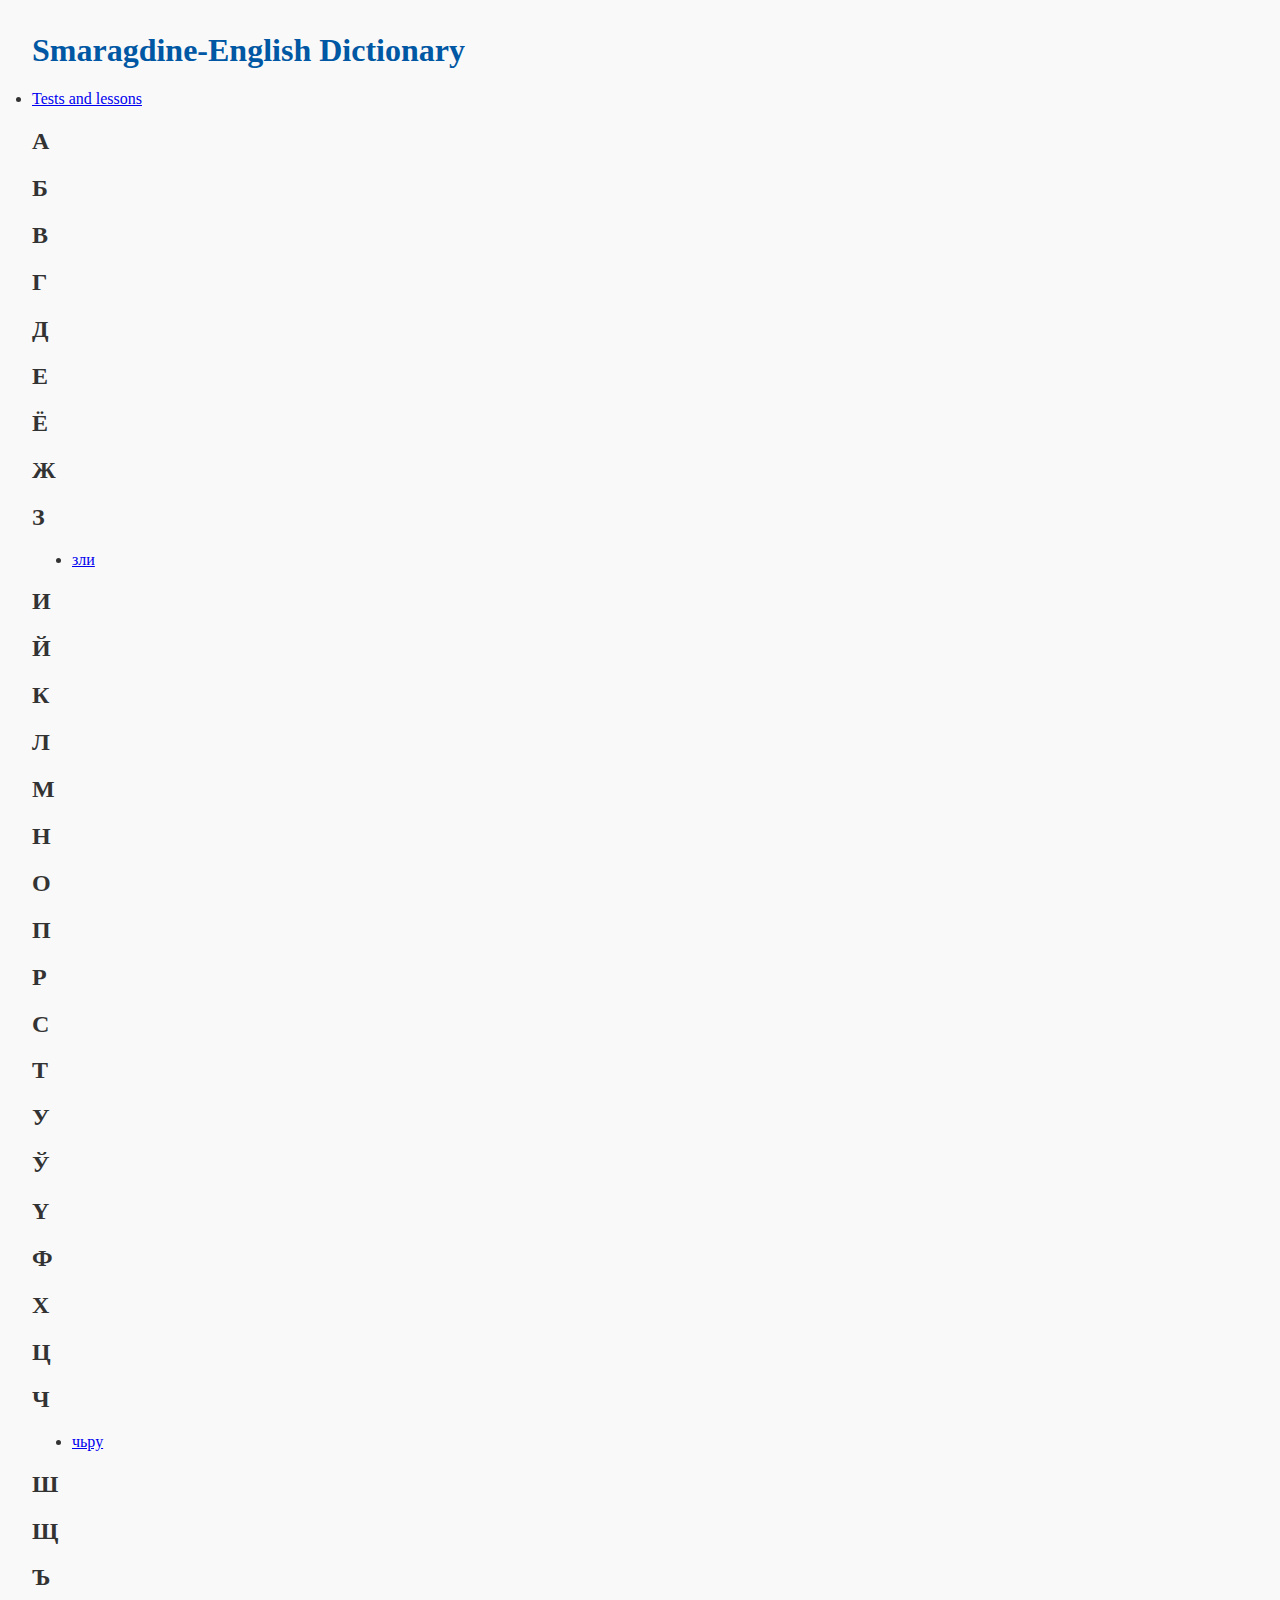
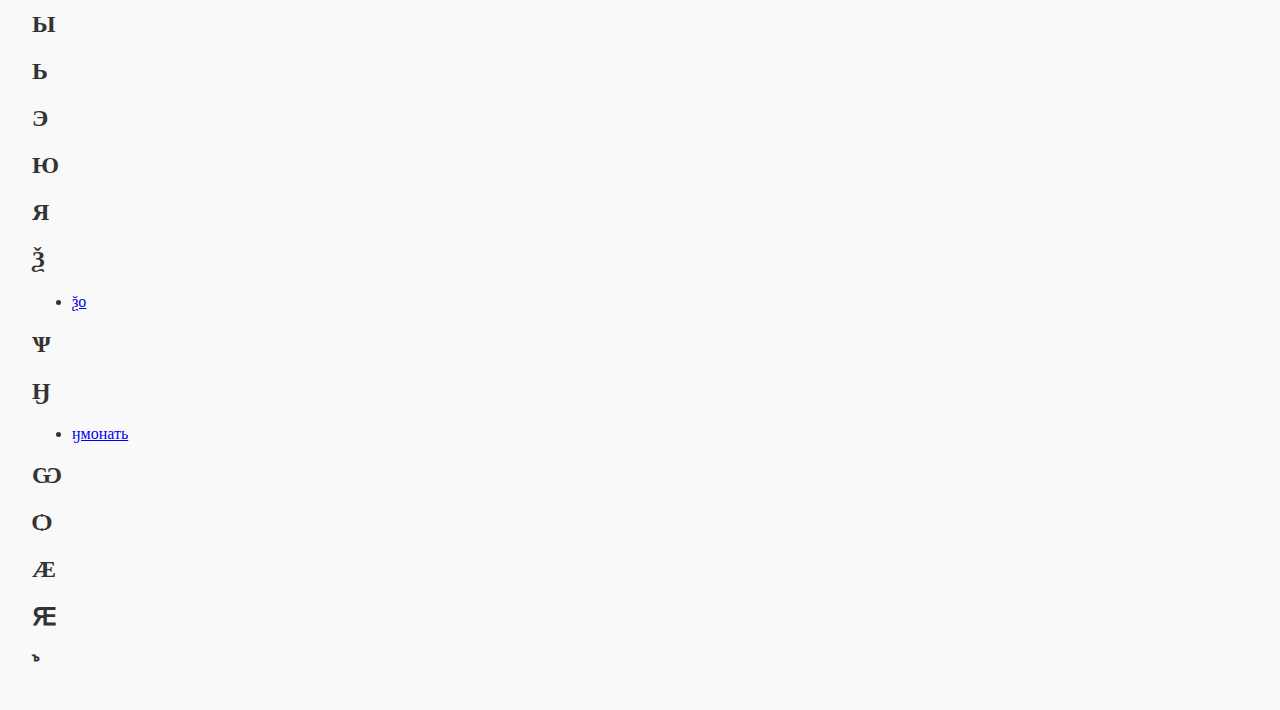
<file: index.html>
<!DOCTYPE html>
<html lang="en">
<head>
    <meta charset="UTF-8">
    <title>Smaragdine-English Dictionary</title>
    <link rel="stylesheet" href="style.css">
</head>
<body>
    <h1>Smaragdine-English Dictionary</h1>

    <li><a href="tests/tests_main.html">Tests and lessons</a></li>

    <h2>А</h2>

    <h2>Б</h2>

    <h2>В</h2>

    <h2>Г</h2>

    <h2>Д</h2>

    <h2>Е</h2>

    <h2>Ё</h2>

    <h2>Ж</h2>
    
    <h2>З</h2>
    <ul>
        <li><a href="words/зли.html">зли</a></li>
    </ul>

    <h2>И</h2>

    <h2>Й</h2>

    <h2>К</h2>

    <h2>Л</h2>

    <h2>М</h2>

    <h2>Н</h2>

    <h2>О</h2>

    <h2>П</h2>

    <h2>Р</h2>

    <h2>С</h2>

    <h2>Т</h2>

    <h2>У</h2>

    <h2>Ў</h2>

    <h2>Ү</h2>

    <h2>Ф</h2>

    <h2>Х</h2>

    <h2>Ц</h2>

    <h2>Ч</h2>
    <ul>
        <li><a href="words/чьру.html">чьру</a></li>
    </ul>

    <h2>Ш</h2>

    <h2>Щ</h2>

    <h2>Ъ</h2>

    <h2>Ы</h2>

    <h2>Ь</h2>

    <h2>Э</h2>

    <h2>Ю</h2>

    <h2>Я</h2>

    <h2>Ѯ</h2>
    <ul>
        <li><a href="words/ѯо.html">ѯо</a></li>
    </ul>

    <h2>Ѱ</h2>

    <h2>Ӈ</h2>
    <ul>
        <li><a href="words/ӈмонать.html">ӈмонать</a></li>
    </ul>

    <h2>Ѡ</h2>

    <h2>Ѻ</h2>

    <h2>Ӕ</h2>

    <h2>Ԙ</h2>

    <h2>ꚜ</h2>

</body>
</html>
</file>
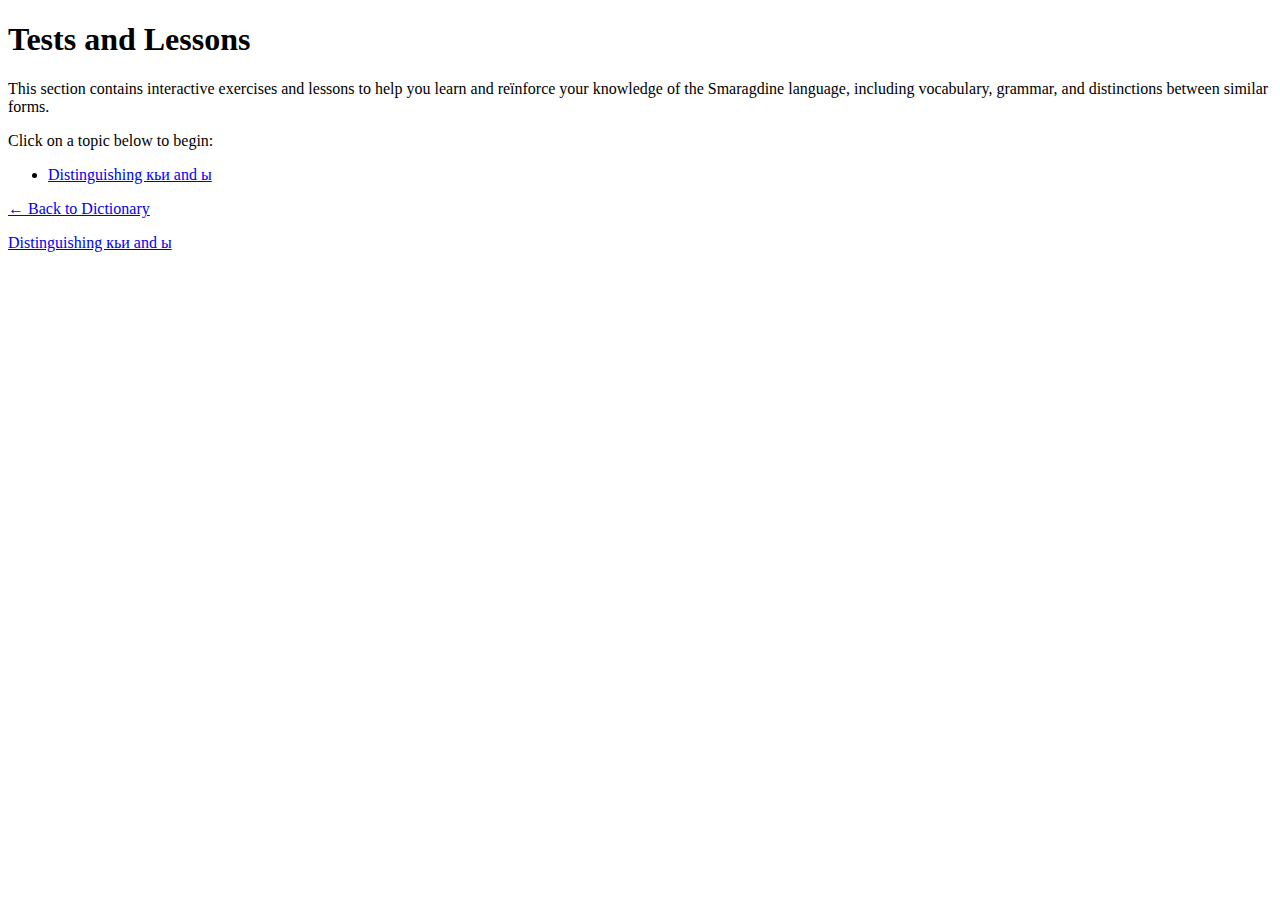
<file: tests/tests_main.html>
<!DOCTYPE html>
<html lang="en">
<body>
    <h1>Tests and Lessons</h1>
    <p>
        This section contains interactive exercises and lessons to help you learn and reïnforce your knowledge
        of the Smaragdine language, including vocabulary, grammar, and distinctions between similar forms.
    </p>
    <p>
        Click on a topic below to begin:
    </p>

    <ul>
        <li><a href="tests/кьи_ы.html">Distinguishing кьи and ы</a></li>
    </ul>

    <p><a href="index.html">← Back to Dictionary</a></p>
</body>
     <li><a href="кьи_ы">Distinguishing кьи and ы</a></li>
</body>
</html>
</file>
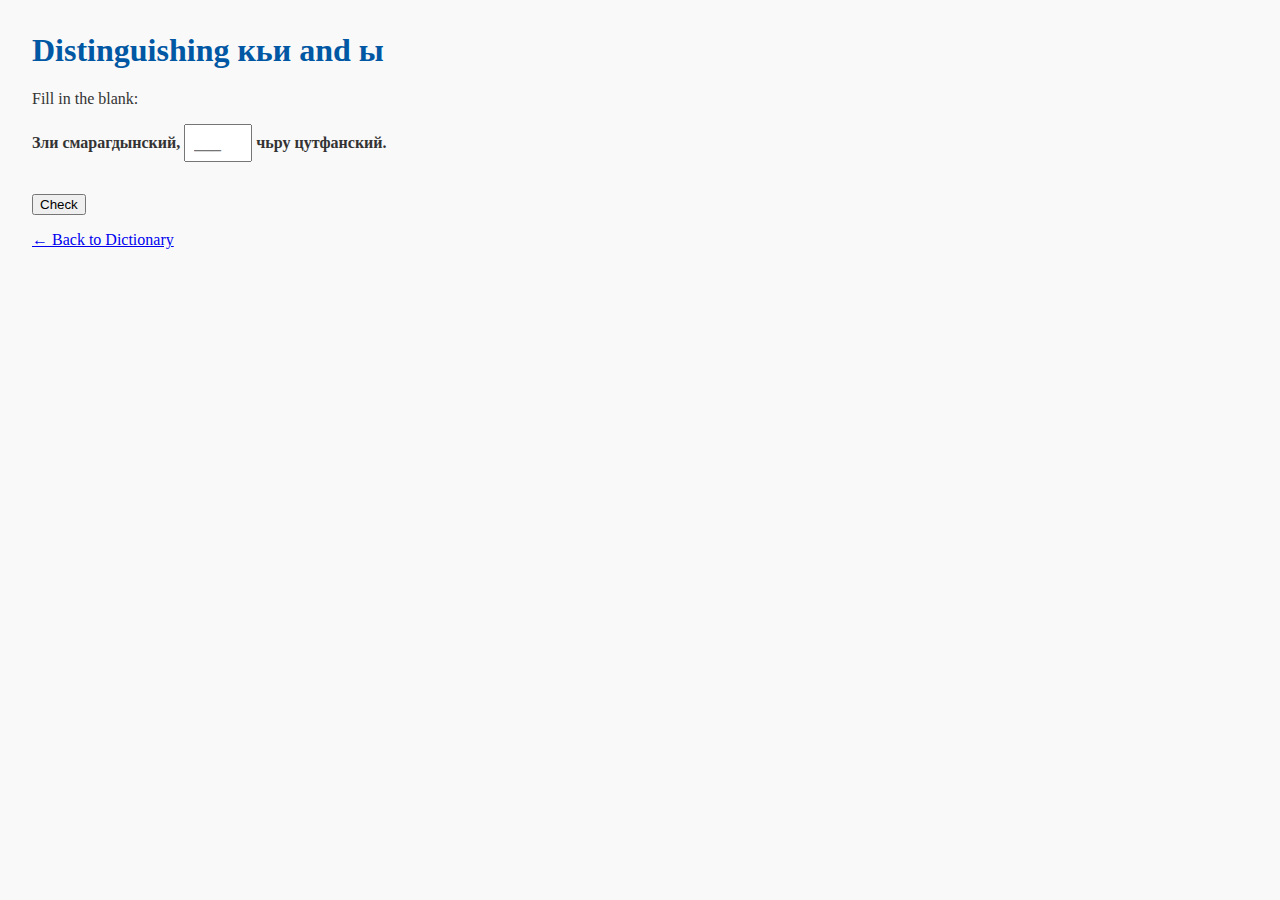
<file: tests/кьи_ы.html>
<!DOCTYPE html>
<html lang="en">
<head>
    <meta charset="UTF-8">
    <title>Distinguishing кьи and ы</title>
    <link rel="stylesheet" href="../style.css">
    <script>
        function checkAnswer() {
            const input = document.getElementById('userInput').value.trim();
            const feedback = document.getElementById('feedback');
            if (input === 'ы') {
                feedback.textContent = 'Correct.';
                feedback.style.color = 'green';
            } else {
                feedback.textContent = 'Incorrect.';
                feedback.style.color = 'red';
            }
        }
    </script>
</head>
<body>
    <h1>Distinguishing кьи and ы</h1>

    <p>Fill in the blank:</p>
<p><strong>Зли смарагдынский, <input type="text" id="userInput" placeholder="___" style="width: 3em;"> чьру цутфанский.</strong></p>
    <button onclick="checkAnswer()">Check</button>

    <p id="feedback" style="font-weight: bold;"></p>

    <p><a href="../index.html">← Back to Dictionary</a></p>
</body>
</html>
</file>
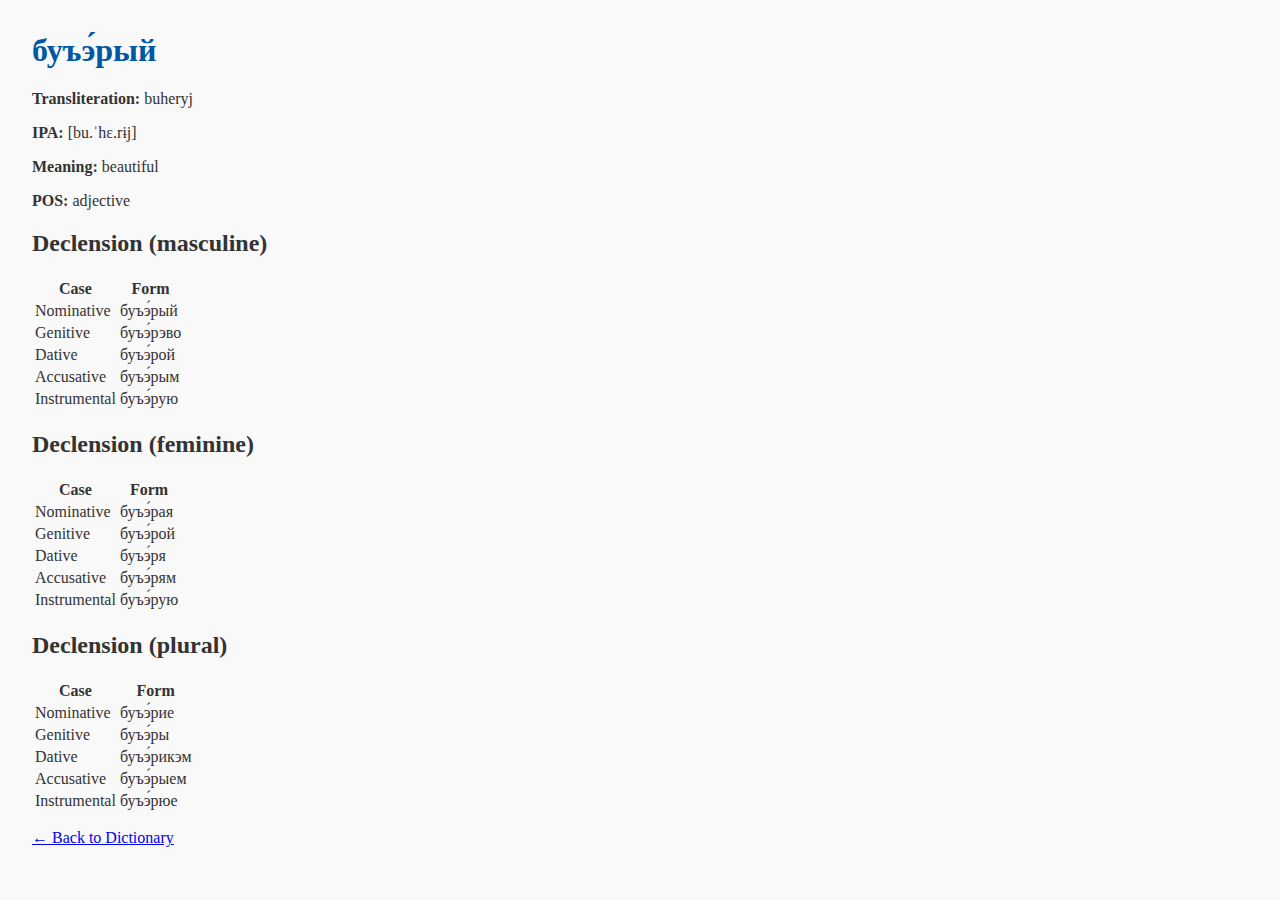
<file: words/буъэрый.html>
<!DOCTYPE html>
<html lang="en">
<head>
    <meta charset="UTF-8">
    <title>буъэ́рый</title>
    <link rel="stylesheet" href="../style.css">
</head>
<body>
    <h1>буъэ́рый</h1>
    <p><strong>Transliteration:</strong> buheryj</p>
    <p><strong>IPA:</strong> [bu.ˈhɛ.rɨj]</p>
    <p><strong>Meaning:</strong> beautiful</p>
    <p><strong>POS:</strong> adjective</p>

    <h2>Declension (masculine)</h2>
    <table>
        <thead>
            <tr>
                <th>Case</th>
                <th>Form</th>
            </tr>
        </thead>
        <tbody>
            <tr>
                <td>Nominative</td>
                <td>буъэ́рый</td>
            </tr>
            <tr>
                <td>Genitive</td>
                <td>буъэ́рэво</td>
            </tr>
            <tr>
                <td>Dative</td>
                <td>буъэ́рой</td>
            </tr>
            <tr>
                <td>Accusative</td>
                <td>буъэ́рым</td>
            </tr>
            <tr>
                <td>Instrumental</td>
                <td>буъэ́рую</td>
            </tr>
        </tbody>
    </table>

    <h2>Declension (feminine)</h2>
    <table>
        <thead>
            <tr>
                <th>Case</th>
                <th>Form</th>
            </tr>
        </thead>
        <tbody>
            <tr>
                <td>Nominative</td>
                <td>буъэ́рая</td>
            </tr>
            <tr>
                <td>Genitive</td>
                <td>буъэ́рой</td>
            </tr>
            <tr>
                <td>Dative</td>
                <td>буъэ́ря</td>
            </tr>
            <tr>
                <td>Accusative</td>
                <td>буъэ́рям</td>
            </tr>
            <tr>
                <td>Instrumental</td>
                <td>буъэ́рую</td>
            </tr>
        </tbody>
    </table>

    <h2>Declension (plural)</h2>
    <table>
        <thead>
            <tr>
                <th>Case</th>
                <th>Form</th>
            </tr>
        </thead>
        <tbody>
            <tr>
                <td>Nominative</td>
                <td>буъэ́рие</td>
            </tr>
            <tr>
                <td>Genitive</td>
                <td>буъэ́ры</td>
            </tr>
            <tr>
                <td>Dative</td>
                <td>буъэ́рикэм</td>
            </tr>
            <tr>
                <td>Accusative</td>
                <td>буъэ́рыем</td>
            </tr>
            <tr>
                <td>Instrumental</td>
                <td>буъэ́рюе</td>
            </tr>
        </tbody>
    </table>
  
    <p><a href="../index.html">← Back to Dictionary</a></p>
</body>
</html>
</file>
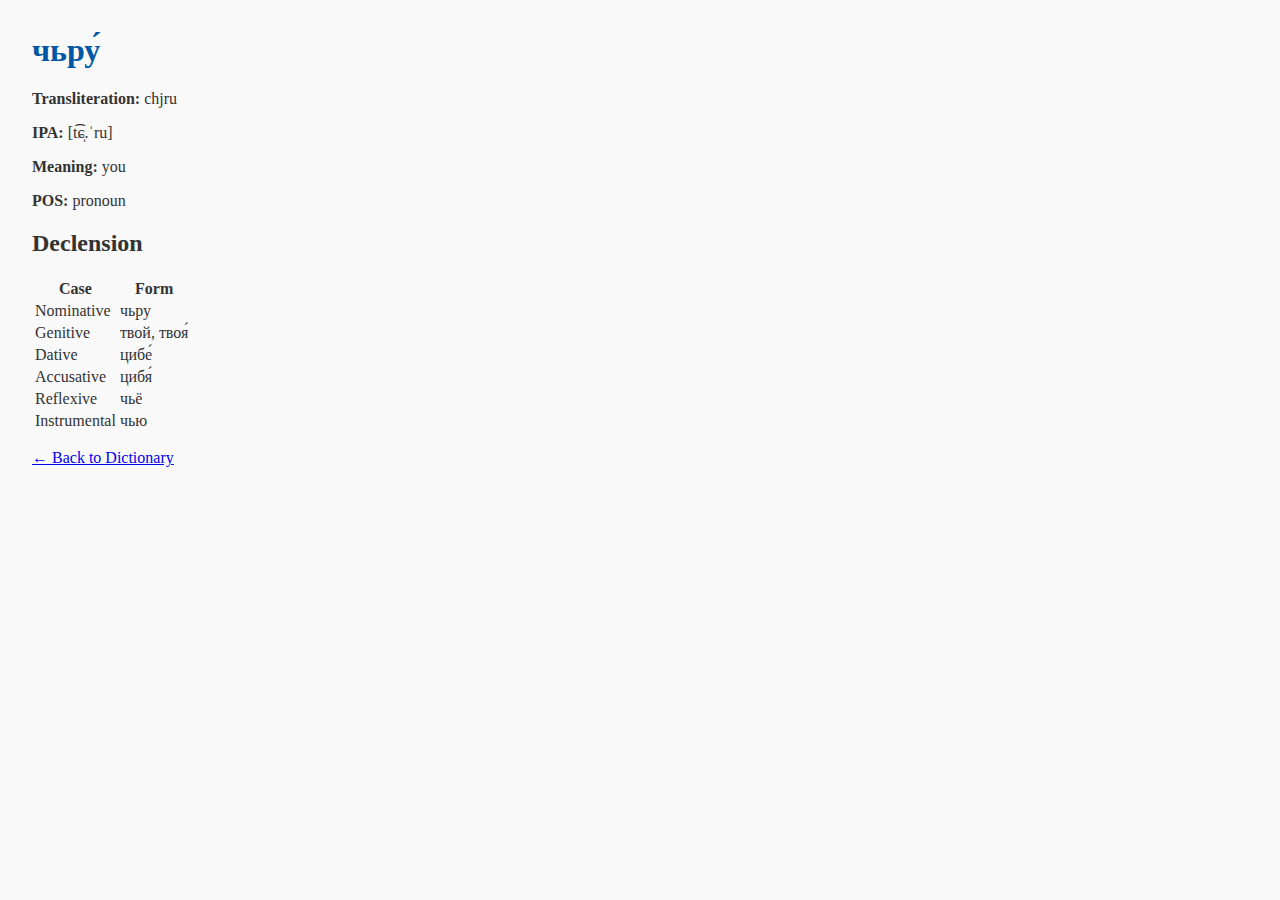
<file: words/чьру.html>
<!DOCTYPE html>
<html lang="en">
<head>
    <meta charset="UTF-8">
    <title>чьру</title>
    <link rel="stylesheet" href="../style.css">
</head>
<body>
    <h1>чьру́</h1>
    <p><strong>Transliteration:</strong> chjru</p>
    <p><strong>IPA:</strong> [t͡ɕ̩.ˈru]</p>
    <p><strong>Meaning:</strong> you</p>
    <p><strong>POS:</strong> pronoun</p>

    <h2>Declension</h2>
    <table>
        <thead>
            <tr>
                <th>Case</th>
                <th>Form</th>
            </tr>
        </thead>
        <tbody>
            <tr>
                <td>Nominative</td>
                <td>чьру</td>
            </tr>
            <tr>
                <td>Genitive</td>
                <td>твой, твоя́</td>
            </tr>
            <tr>
                <td>Dative</td>
                <td>цибе́</td>
            </tr>
            <tr>
                <td>Accusative</td>
                <td>цибя́</td>
            </tr>
            <tr>
                <td>Reflexive</td>
                <td>чьё</td>
            </tr>
            <tr>
                <td>Instrumental</td>
                <td>чью</td>
            </tr>
        </tbody>
    </table>

    <p><a href="../index.html">← Back to Dictionary</a></p>
</body>
</html>
</file>
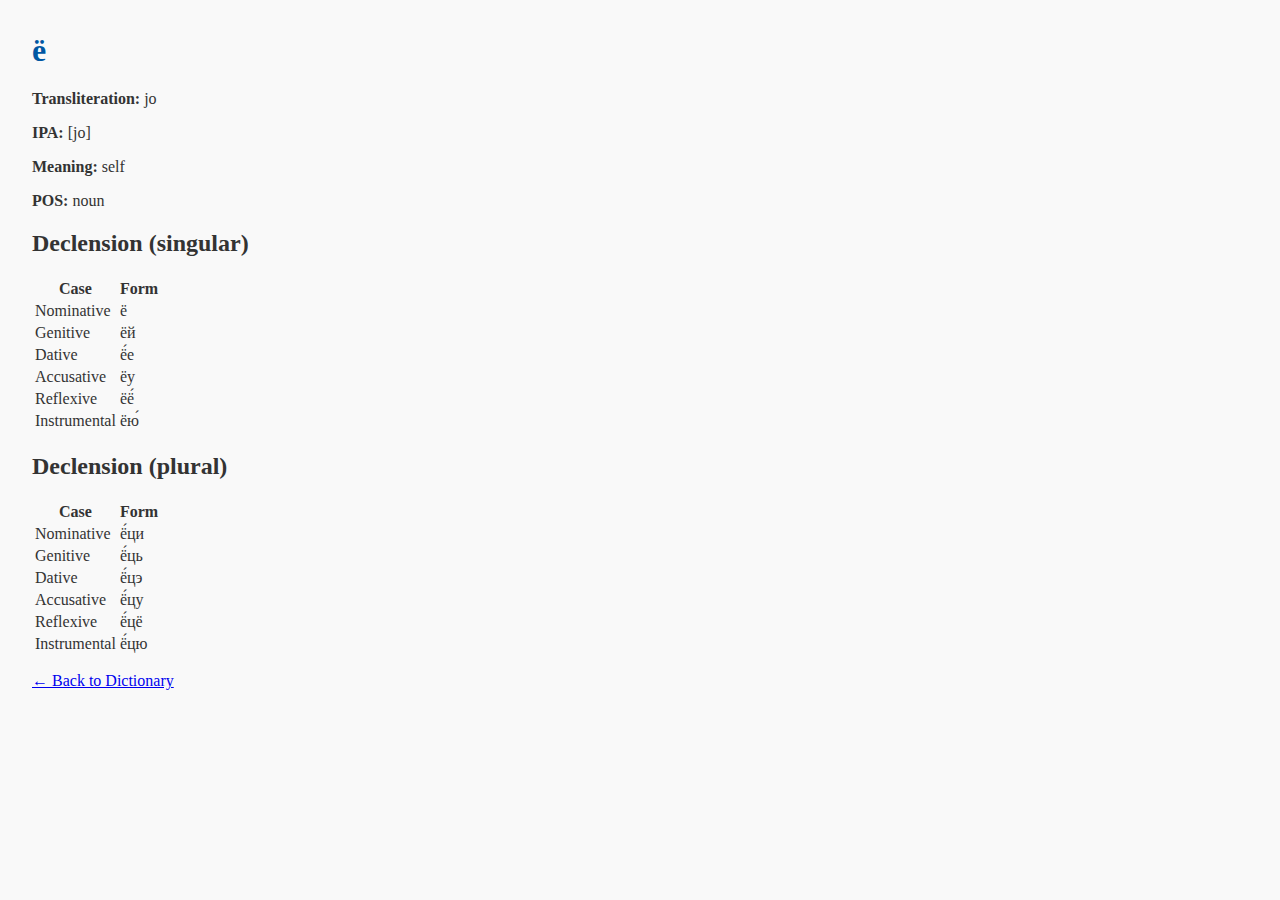
<file: words/ё.html>
<!DOCTYPE html>
<html lang="en">
<head>
    <meta charset="UTF-8">
    <title>ё</title>
    <link rel="stylesheet" href="../style.css">
</head>
<body>
    <h1>ё</h1>
    <p><strong>Transliteration:</strong> jo</p>
    <p><strong>IPA:</strong> [jo]</p>
    <p><strong>Meaning:</strong> self</p>
    <p><strong>POS:</strong> noun</p>

    <h2>Declension (singular)</h2>
    <table>
        <thead>
            <tr>
                <th>Case</th>
                <th>Form</th>
            </tr>
        </thead>
        <tbody>
            <tr>
                <td>Nominative</td>
                <td>ё</td>
            </tr>
            <tr>
                <td>Genitive</td>
                <td>ёй</td>
            </tr>
            <tr>
                <td>Dative</td>
                <td>ё́е</td>
            </tr>
            <tr>
                <td>Accusative</td>
                <td>ёу</td>
            </tr>
            <tr>
                <td>Reflexive</td>
                <td>ёё́</td>
            </tr>
            <tr>
                <td>Instrumental</td>
                <td>ёю́</td>
            </tr>
        </tbody>
    </table>

    <h2>Declension (plural)</h2>
    <table>
        <thead>
            <tr>
                <th>Case</th>
                <th>Form</th>
            </tr>
        </thead>
        <tbody>
            <tr>
                <td>Nominative</td>
                <td>ё́ци</td>
            </tr>
            <tr>
                <td>Genitive</td>
                <td>ё́ць</td>
            </tr>
            <tr>
                <td>Dative</td>
                <td>ё́цэ</td>
            </tr>
            <tr>
                <td>Accusative</td>
                <td>ё́цу</td>
            </tr>
            <tr>
                <td>Reflexive</td>
                <td>ё́цё</td>
            </tr>
            <tr>
                <td>Instrumental</td>
                <td>ё́цю</td>
            </tr>
        </tbody>
    </table>

    <p><a href="../index.html">← Back to Dictionary</a></p>
</body>
</html>
</file>
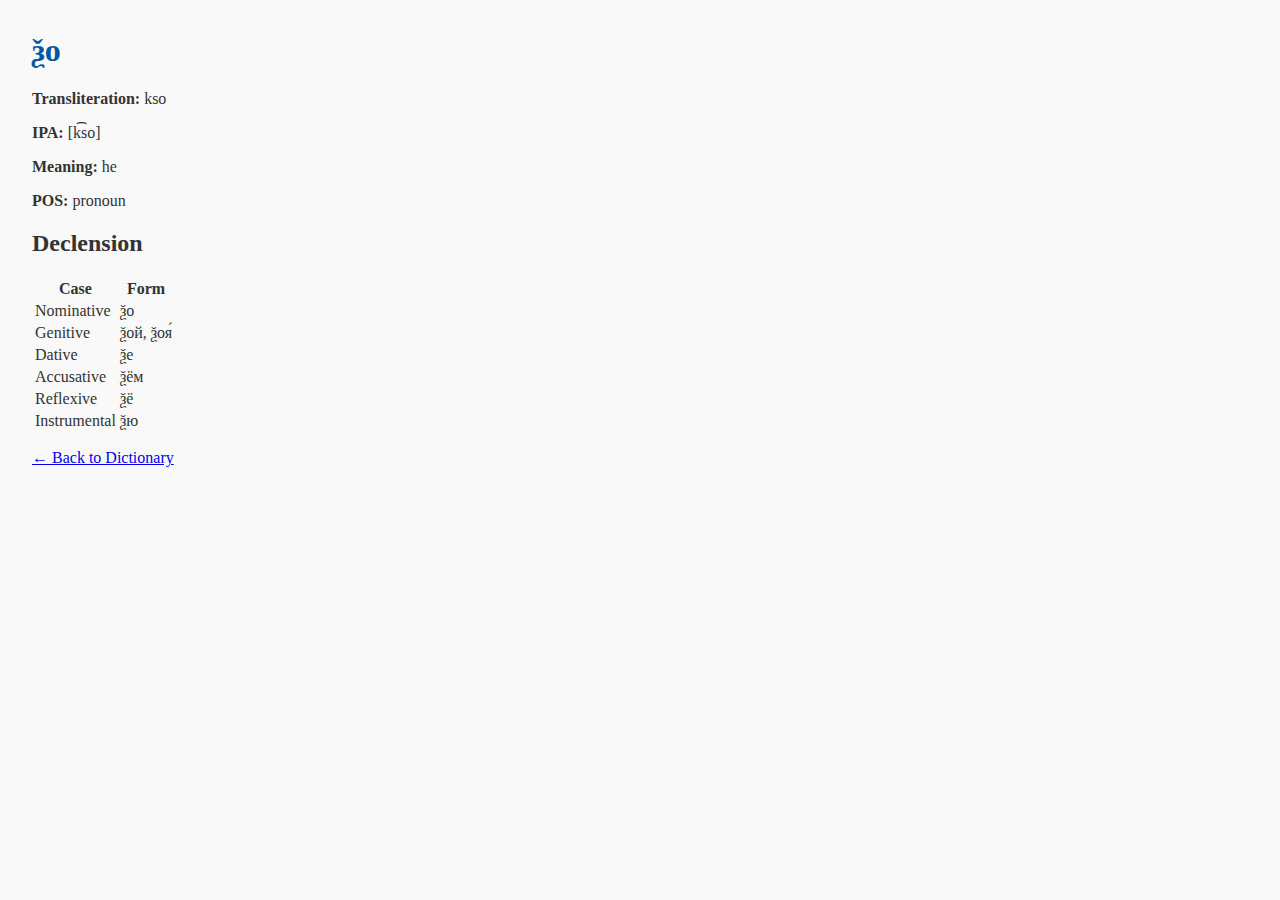
<file: words/ѯо.html>
<!DOCTYPE html>
<html lang="en">
<head>
    <meta charset="UTF-8">
    <title>ѯо</title>
    <link rel="stylesheet" href="../style.css">
</head>
<body>
    <h1>ѯо</h1>
    <p><strong>Transliteration:</strong> kso</p>
    <p><strong>IPA:</strong> [k͡so]</p>
    <p><strong>Meaning:</strong> he</p>
    <p><strong>POS:</strong> pronoun</p>

    <h2>Declension</h2>
    <table>
        <thead>
            <tr>
                <th>Case</th>
                <th>Form</th>
            </tr>
        </thead>
        <tbody>
            <tr>
                <td>Nominative</td>
                <td>ѯо</td>
            </tr>
            <tr>
                <td>Genitive</td>
                <td>ѯой, ѯоя́</td>
            </tr>
            <tr>
                <td>Dative</td>
                <td>ѯе</td>
            </tr>
            <tr>
                <td>Accusative</td>
                <td>ѯём</td>
            </tr>
            <tr>
                <td>Reflexive</td>
                <td>ѯё</td>
            </tr>
            <tr>
                <td>Instrumental</td>
                <td>ѯю</td>
            </tr>
        </tbody>
    </table>

    <p><a href="../index.html">← Back to Dictionary</a></p>
</body>
</html>
</file>
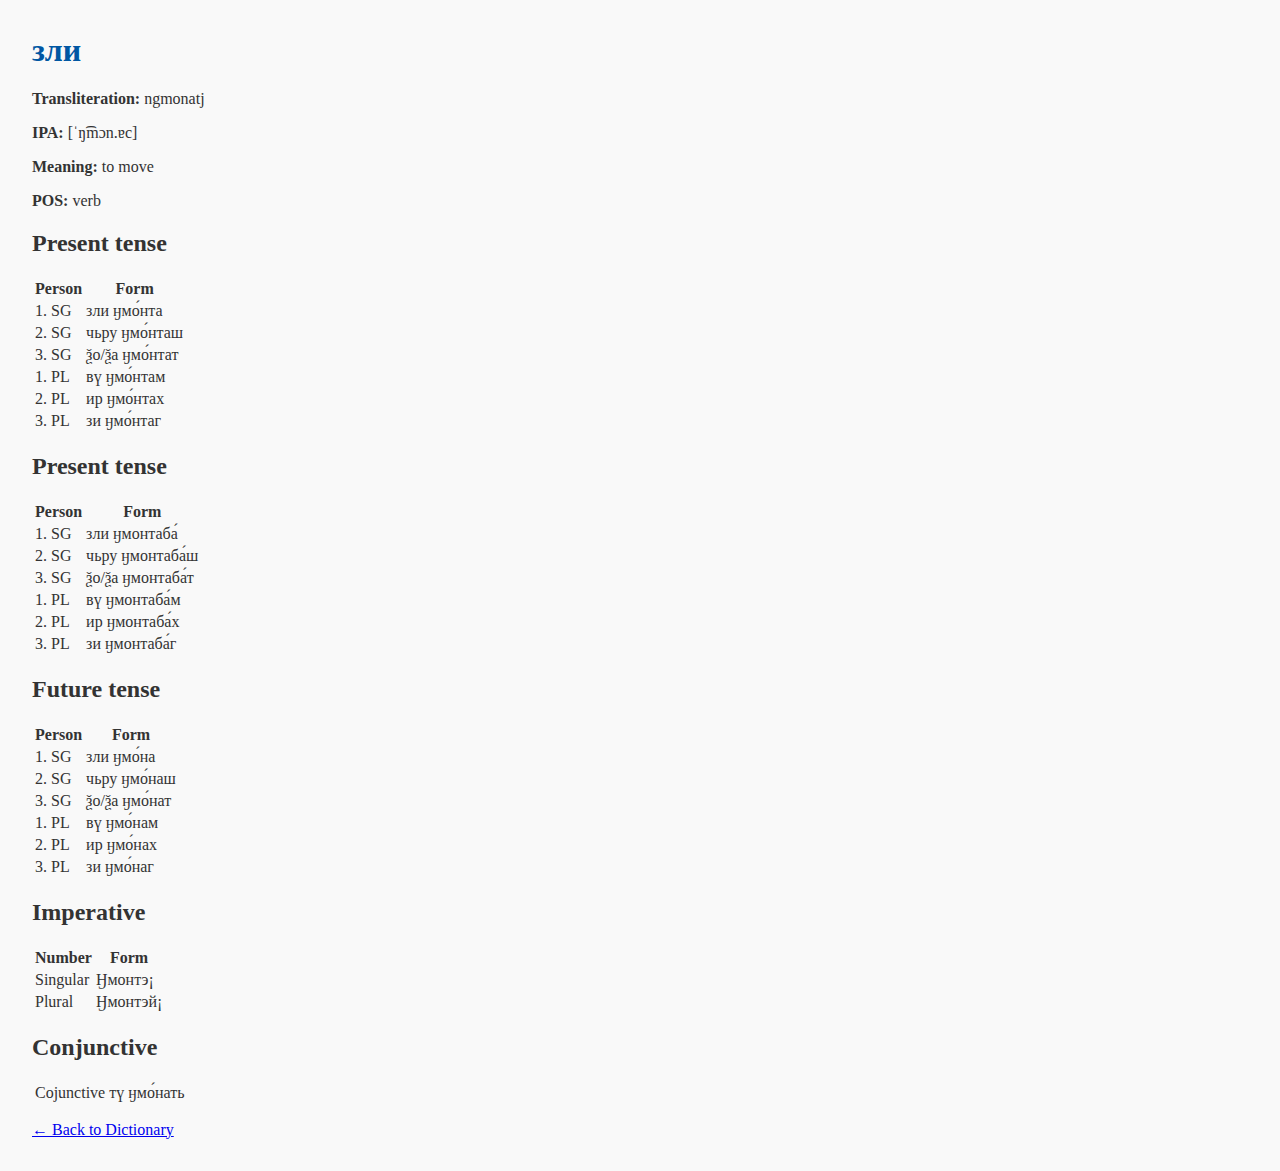
<file: words/ӈмонать.html>
<!DOCTYPE html>
<html lang="en">
<head>
    <meta charset="UTF-8">
    <title>ӈмо́нать</title>
    <link rel="stylesheet" href="../style.css">
</head>
<body>
    <h1>зли</h1>
    <p><strong>Transliteration:</strong> ngmonatj</p>
    <p><strong>IPA:</strong> [ˈŋ͡mɔn.ɐc]</p>
    <p><strong>Meaning:</strong> to move</p>
    <p><strong>POS:</strong> verb</p>

    <h2>Present tense</h2>
    <table>
        <thead>
            <tr>
                <th>Person</th>
                <th>Form</th>
            </tr>
        </thead>
        <tbody>
            <tr>
                <td>1. SG</td>
                <td>зли ӈмо́нта</td>
            </tr>
            <tr>
                <td>2. SG</td>
                <td>чьру ӈмо́нташ</td>
            </tr>
            <tr>
                <td>3. SG</td>
                <td>ѯо/ѯа ӈмо́нтат</td>
            </tr>
            <tr>
                <td>1. PL</td>
                <td>вү ӈмо́нтам</td>
            </tr>
            <tr>
                <td>2. PL</td>
                <td>ир ӈмо́нтах</td>
            </tr>
            <tr>
                <td>3. PL</td>
                <td>зи ӈмо́нтаг</td>
            </tr>
        </tbody>
    </table>

      <h2>Present tense</h2>
    <table>
        <thead>
            <tr>
                <th>Person</th>
                <th>Form</th>
            </tr>
        </thead>
        <tbody>
            <tr>
                <td>1. SG</td>
                <td>зли ӈмонтаба́</td>
            </tr>
            <tr>
                <td>2. SG</td>
                <td>чьру ӈмонтаба́ш</td>
            </tr>
            <tr>
                <td>3. SG</td>
                <td>ѯо/ѯа ӈмонтаба́т</td>
            </tr>
            <tr>
                <td>1. PL</td>
                <td>вү ӈмонтаба́м</td>
            </tr>
            <tr>
                <td>2. PL</td>
                <td>ир ӈмонтаба́х</td>
            </tr>
            <tr>
                <td>3. PL</td>
                <td>зи ӈмонтаба́г</td>
            </tr>
        </tbody>
    </table>

    <h2>Future tense</h2>
    <table>
        <thead>
            <tr>
                <th>Person</th>
                <th>Form</th>
            </tr>
        </thead>
        <tbody>
            <tr>
                <td>1. SG</td>
                <td>зли ӈмо́на</td>
            </tr>
            <tr>
                <td>2. SG</td>
                <td>чьру ӈмо́наш</td>
            </tr>
            <tr>
                <td>3. SG</td>
                <td>ѯо/ѯа ӈмо́нат</td>
            </tr>
            <tr>
                <td>1. PL</td>
                <td>вү ӈмо́нам</td>
            </tr>
            <tr>
                <td>2. PL</td>
                <td>ир ӈмо́нах</td>
            </tr>
            <tr>
                <td>3. PL</td>
                <td>зи ӈмо́наг</td>
            </tr>
        </tbody>
    </table>

    <h2>Imperative</h2>
    <table>
        <thead>
            <tr>
                <th>Number</th>
                <th>Form</th>
            </tr>
        </thead>
        <tbody>
            <tr>
                <td>Singular</td>
                <td>Ӈмонтэ¡</td>
            </tr>
            <tr>
                <td>Plural</td>
                <td>Ӈмонтэй¡</td>
            </tr>
        </tbody>
    </table>

  <h2>Conjunctive</h2>
    <table>
        <tbody>
            <tr>
                <td>Cojunctive</td>
                <td>тү ӈмо́нать</td>
            </tr>
        </tbody>
    </table>
  
    <p><a href="../index.html">← Back to Dictionary</a></p>
</body>
</html>
</file>
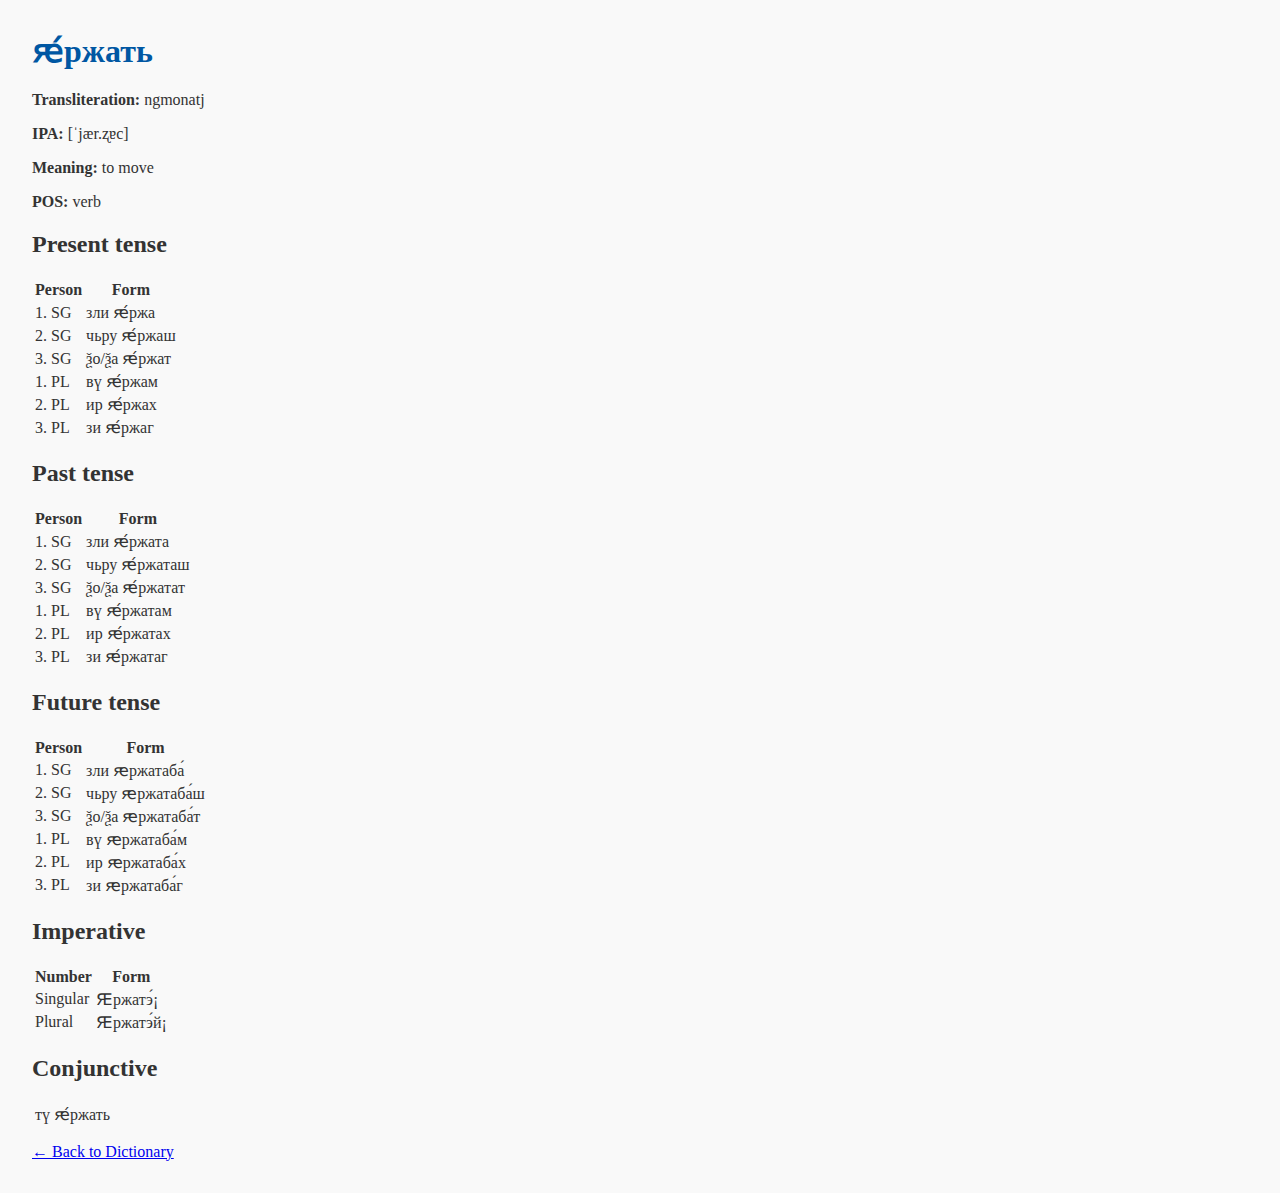
<file: words/ԙржа.html>
<!DOCTYPE html>
<html lang="en">
<head>
    <meta charset="UTF-8">
    <title>ԙржать</title>
    <link rel="stylesheet" href="../style.css">
</head>
<body>
    <h1>ԙ́ржать</h1>
    <p><strong>Transliteration:</strong> ngmonatj</p>
    <p><strong>IPA:</strong> [ˈjær.ʐɐc] </p>
    <p><strong>Meaning:</strong> to move</p>
    <p><strong>POS:</strong> verb</p>

    <h2>Present tense</h2>
    <table>
        <thead>
            <tr>
                <th>Person</th>
                <th>Form</th>
            </tr>
        </thead>
        <tbody>
            <tr>
                <td>1. SG</td>
                <td>зли ԙ́ржа</td>
            </tr>
            <tr>
                <td>2. SG</td>
                <td>чьру ԙ́ржаш</td>
            </tr>
            <tr>
                <td>3. SG</td>
                <td>ѯо/ѯа ԙ́ржат</td>
            </tr>
            <tr>
                <td>1. PL</td>
                <td>вү ԙ́ржам</td>
            </tr>
            <tr>
                <td>2. PL</td>
                <td>ир ԙ́ржах</td>
            </tr>
            <tr>
                <td>3. PL</td>
                <td>зи ԙ́ржаг</td>
            </tr>
        </tbody>
    </table>
    
    <h2>Past tense</h2>
    <table>
        <thead>
            <tr>
                <th>Person</th>
                <th>Form</th>
            </tr>
        </thead>
        <tbody>
            <tr>
                <td>1. SG</td>
                <td>зли ԙ́ржата</td>
            </tr>
            <tr>
                <td>2. SG</td>
                <td>чьру ԙ́ржаташ</td>
            </tr>
            <tr>
                <td>3. SG</td>
                <td>ѯо/ѯа ԙ́ржатат</td>
            </tr>
            <tr>
                <td>1. PL</td>
                <td>вү ԙ́ржатам</td>
            </tr>
            <tr>
                <td>2. PL</td>
                <td>ир ԙ́ржатах</td>
            </tr>
            <tr>
                <td>3. PL</td>
                <td>зи ԙ́ржатаг</td>
            </tr>
        </tbody>
    </table>

      <h2>Future tense</h2>
    <table>
        <thead>
            <tr>
                <th>Person</th>
                <th>Form</th>
            </tr>
        </thead>
        <tbody>
            <tr>
                <td>1. SG</td>
                <td>зли ԙржатаба́</td>
            </tr>
            <tr>
                <td>2. SG</td>
                <td>чьру ԙржатаба́ш</td>
            </tr>
            <tr>
                <td>3. SG</td>
                <td>ѯо/ѯа ԙржатаба́т</td>
            </tr>
            <tr>
                <td>1. PL</td>
                <td>вү ԙржатаба́м</td>
            </tr>
            <tr>
                <td>2. PL</td>
                <td>ир ԙржатаба́х</td>
            </tr>
            <tr>
                <td>3. PL</td>
                <td>зи ԙржатаба́г</td>
            </tr>
        </tbody>
    </table>

    <h2>Imperative</h2>
    <table>
        <thead>
            <tr>
                <th>Number</th>
                <th>Form</th>
            </tr>
        </thead>
        <tbody>
            <tr>
                <td>Singular</td>
                <td>Ԙржатэ́¡</td>
            </tr>
            <tr>
                <td>Plural</td>
                <td>Ԙржатэ́й¡</td>
            </tr>
        </tbody>
    </table>

  <h2>Conjunctive</h2>
    <table>
        <tbody>
            <tr>
                <td>тү ԙ́ржать</td>
            </tr>
        </tbody>
    </table>
  
    <p><a href="../index.html">← Back to Dictionary</a></p>
</body>
</html>
</file>
<file: style.css>
body {
    font-family: Georgia, serif;
    margin: 2em;
    background-color: #f9f9f9;
    color: #333;
}

h1 {
    color: #0057a3;
}

input[type="text"] {
    padding: 0.5em;
    width: 60%;
    font-size: 1em;
    margin-bottom: 1em;
}
</file>
